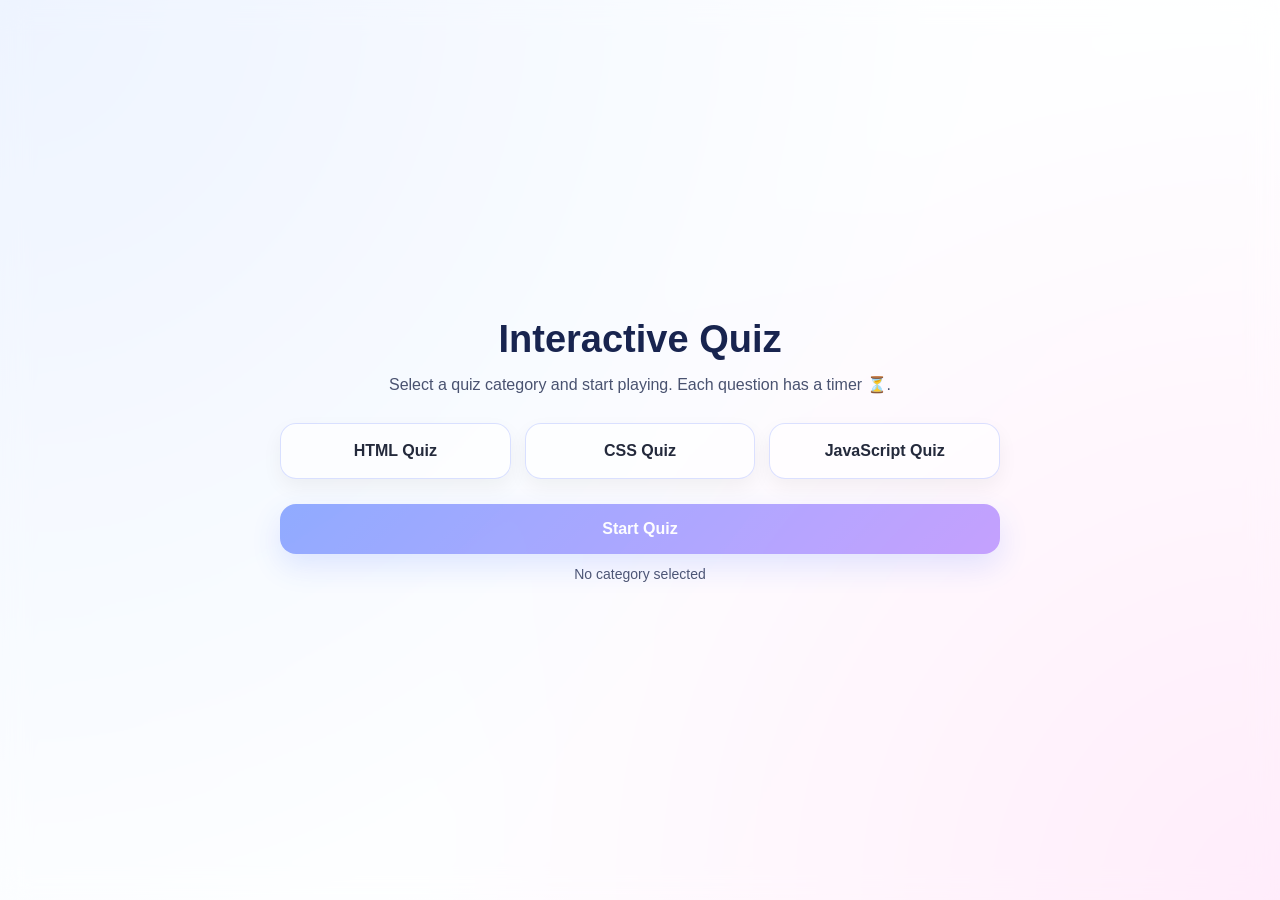
<file: quiz/index.html>
<!DOCTYPE html>
<html lang="en">

<head>
    <meta charset="UTF-8" />
    <meta name="viewport" content="width=device-width, initial-scale=1.0" />
    <title>Interactive Quiz</title>
    <link rel="stylesheet" href="style.css" />
</head>

<body>

    <main class="container">

        <section class="start-box" id="startBox">
            <h1 class="main-title">Interactive Quiz</h1>
            <p class="intro">
                Select a quiz category and start playing. Each question has a timer ⏳.
            </p>

            <div class="category-grid">
                <button class="cat-btn" data-category="html">HTML Quiz</button>
                <button class="cat-btn" data-category="css">CSS Quiz</button>
                <button class="cat-btn" data-category="js">JavaScript Quiz</button>
            </div>

            <button class="btn start-btn" id="startBtn" disabled>
        Start Quiz
      </button>

            <p class="note" id="selectedCategoryText">No category selected</p>
        </section>


        <section class="quiz-box hidden" id="quizBox">

            <div class="top-bar">
                <p class="badge" id="categoryBadge">Category</p>

                <div class="timer-box">
                    <span>⏳</span>
                    <span id="timerText">15</span>s
                </div>
            </div>

            <div class="progress-wrap">
                <div class="progress-bar" id="progressBar"></div>
            </div>

            <p class="progress-info" id="progressText">Question 1 of 5</p>

            <h2 id="questionText">Question will appear here</h2>

            <div class="options" id="optionsBox"></div>

            <div class="btn-area">
                <button id="nextBtn" class="btn" disabled>Next</button>
            </div>

        </section>

        <section class="result-box hidden" id="resultBox">
            <h2>Your Result</h2>

            <p class="score" id="scoreText">Score: 0/0</p>
            <p class="message" id="resultMessage">Message here</p>

            <div class="result-actions">
                <button id="restartBtn" class="btn">Restart</button>
                <button id="backBtn" class="btn secondary">Change Category</button>
            </div>
        </section>

    </main>

    <script src="script.js"></script>
</body>

</html>
</file>
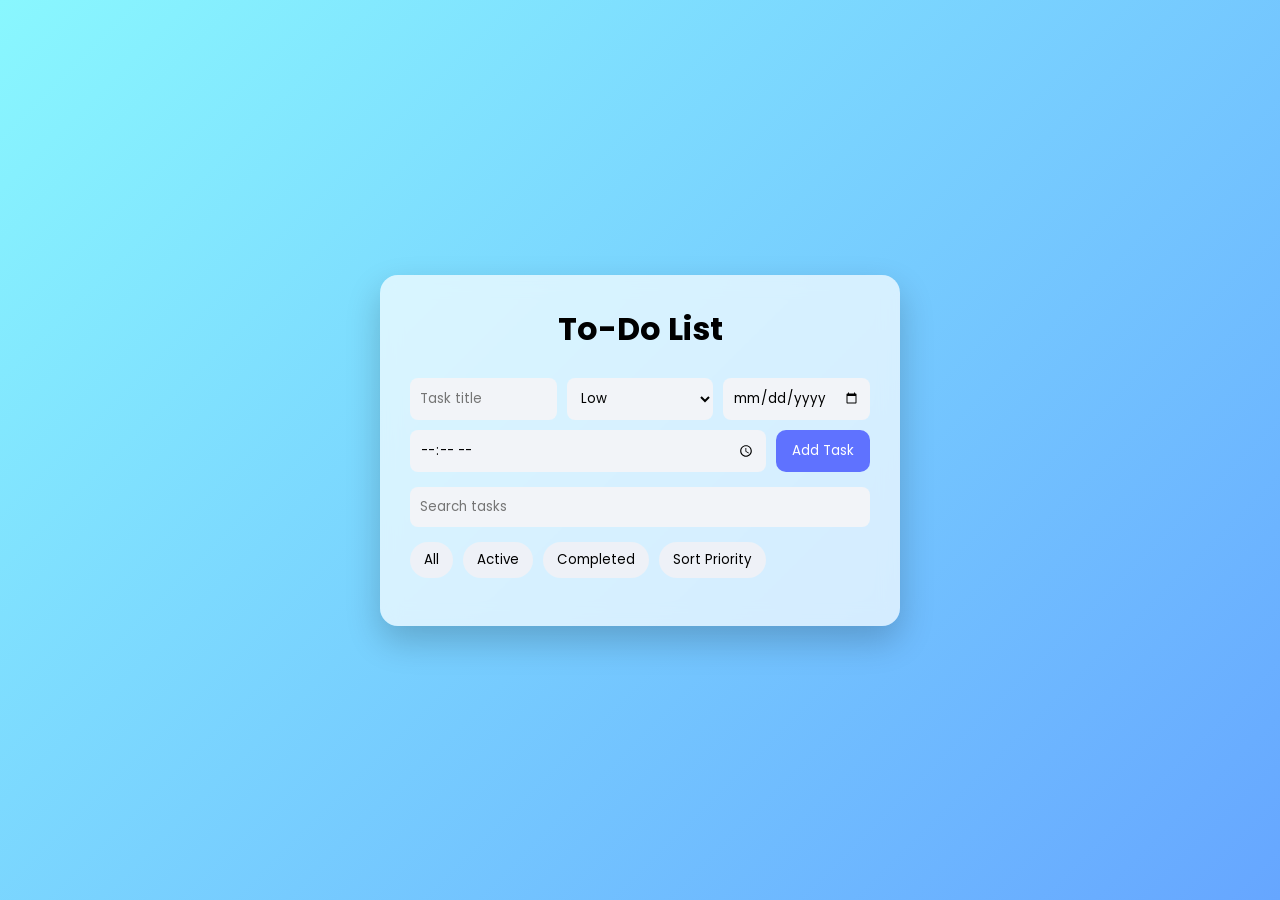
<file: To do list/index.html>
<!DOCTYPE html>
<html>

<head>
    <title>My To-Do List</title>

    <link rel="stylesheet" href="style.css">

    <link href="https://fonts.googleapis.com/css2?family=Poppins:wght@300;400;500;600&display=swap" rel="stylesheet">

</head>

<body>

    <div class="container">

        <h1>To-Do List</h1>

        <div class="input-area">

            <input id="taskTitle" placeholder="Task title">

            <select id="priority">
<option value="Low">Low</option>
<option value="Medium">Medium</option>
<option value="High">High</option>
</select>

            <input type="date" id="dueDate">

            <input type="time" id="dueTime">

            <button onclick="addTask()">Add Task</button>

        </div>

        <input id="searchBox" placeholder="Search tasks" onkeyup="searchTasks()">

        <div class="filters">

            <button onclick="setFilter('all')">All</button>

            <button onclick="setFilter('active')">Active</button>

            <button onclick="setFilter('done')">Completed</button>

            <button onclick="sortPriority()">Sort Priority</button>

        </div>

        <ul id="taskList"></ul>

        <p id="counter"></p>

    </div>

    <script src="script.js"></script>

</body>

</html>
</file>
<file: quiz/style.css>
* {
    margin: 0;
    padding: 0;
    box-sizing: border-box;
    font-family: "Poppins", Arial, sans-serif;
}

body {
    min-height: 100vh;
    background: radial-gradient(circle at top left, #d9e6ff, transparent 60%), radial-gradient(circle at bottom right, #ffd6f5, transparent 55%), linear-gradient(120deg, #f7fbff, #ffffff);
    display: flex;
    justify-content: center;
    align-items: center;
}

.container {
    width: 100%;
    height: 100vh;
    max-width: 100%;
    padding: 40px;
    background: rgba(255, 255, 255, 0.55);
    backdrop-filter: blur(14px);
    -webkit-backdrop-filter: blur(14px);
    border-radius: 0px;
    box-shadow: none;
    overflow: hidden;
    display: flex;
    flex-direction: column;
    justify-content: center;
    align-items: center;
}

.start-box,
.quiz-box,
.result-box {
    width: 100%;
    max-width: 720px;
}

.main-title {
    text-align: center;
    font-size: 38px;
    font-weight: 800;
    color: #18244f;
}

.intro {
    margin-top: 10px;
    text-align: center;
    font-size: 16px;
    color: #495270;
    line-height: 1.7;
}

.category-grid {
    display: grid;
    grid-template-columns: repeat(3, 1fr);
    gap: 14px;
    margin: 25px 0;
}

.cat-btn {
    border: 1px solid rgba(90, 120, 255, 0.22);
    background: rgba(255, 255, 255, 0.6);
    padding: 18px;
    border-radius: 16px;
    cursor: pointer;
    transition: 0.25s ease;
    font-size: 16px;
    color: #242a3c;
    font-weight: 600;
    box-shadow: 0px 8px 20px rgba(0, 0, 0, 0.05);
}

.cat-btn:hover {
    transform: translateY(-2px);
    background: rgba(232, 240, 255, 0.75);
}

.cat-btn.active {
    border: 2px solid rgba(42, 91, 255, 0.9);
    background: linear-gradient(135deg, rgba(42, 91, 255, 0.18), rgba(255, 214, 245, 0.25));
}

.note {
    margin-top: 12px;
    font-size: 14px;
    color: #4f5671;
    text-align: center;
}

.btn {
    width: 100%;
    border: none;
    padding: 16px;
    font-size: 16px;
    font-weight: 700;
    border-radius: 16px;
    cursor: pointer;
    transition: 0.25s ease;
    color: white;
    background: linear-gradient(135deg, #2a5bff, #8a4bff);
    box-shadow: 0px 12px 30px rgba(42, 91, 255, 0.28);
}

.btn:hover {
    transform: translateY(-2px);
    box-shadow: 0px 18px 40px rgba(42, 91, 255, 0.32);
}

.btn:disabled {
    opacity: 0.5;
    cursor: not-allowed;
}

.btn.secondary {
    background: linear-gradient(135deg, #222, #666);
    box-shadow: 0px 12px 30px rgba(0, 0, 0, 0.25);
}

.top-bar {
    display: flex;
    justify-content: space-between;
    align-items: center;
    margin-bottom: 18px;
}

.badge {
    font-size: 14px;
    padding: 8px 14px;
    border-radius: 999px;
    font-weight: 700;
    color: #2a5bff;
    background: rgba(42, 91, 255, 0.12);
}

.timer-box {
    display: flex;
    align-items: center;
    gap: 6px;
    padding: 8px 14px;
    border-radius: 999px;
    background: rgba(0, 0, 0, 0.05);
    font-size: 14px;
    font-weight: 700;
    color: #1a1f2e;
}

.timer-warning {
    animation: pulse 0.8s infinite;
    background: rgba(255, 0, 90, 0.12) !important;
    color: #ff005a !important;
}

@keyframes pulse {
    0% {
        transform: scale(1);
    }
    50% {
        transform: scale(1.03);
    }
    100% {
        transform: scale(1);
    }
}

.progress-wrap {
    width: 100%;
    height: 12px;
    border-radius: 999px;
    background: rgba(0, 0, 0, 0.06);
    overflow: hidden;
    margin-bottom: 10px;
}

.progress-bar {
    width: 0%;
    height: 100%;
    border-radius: 999px;
    background: linear-gradient(135deg, #2a5bff, #8a4bff);
    transition: width 0.35s ease;
}

.progress-info {
    text-align: center;
    font-size: 14px;
    margin-bottom: 18px;
    color: #4f5671;
}

#questionText {
    font-size: 22px;
    font-weight: 700;
    color: #1a1f2e;
    padding: 18px;
    border-radius: 18px;
    background: rgba(255, 255, 255, 0.7);
    box-shadow: 0px 10px 25px rgba(0, 0, 0, 0.06);
    margin-bottom: 20px;
    border: 1px solid rgba(120, 140, 255, 0.18);
}

.options {
    display: grid;
    grid-template-columns: 1fr 1fr;
    gap: 14px;
}

.option-btn {
    border: 1px solid rgba(90, 120, 255, 0.22);
    background: rgba(255, 255, 255, 0.6);
    padding: 16px;
    border-radius: 18px;
    cursor: pointer;
    transition: 0.25s ease;
    font-size: 15px;
    color: #242a3c;
    text-align: left;
    display: flex;
    align-items: center;
    justify-content: space-between;
    box-shadow: 0px 8px 20px rgba(0, 0, 0, 0.05);
}

.option-btn:hover {
    transform: translateY(-2px);
    border-color: rgba(42, 91, 255, 0.55);
    background: rgba(232, 240, 255, 0.75);
}

.option-btn::after {
    content: "→";
    font-weight: 800;
    opacity: 0.35;
}

.option-btn.selected {
    border: 2px solid rgba(42, 91, 255, 0.9);
    background: linear-gradient(135deg, rgba(42, 91, 255, 0.2), rgba(255, 214, 245, 0.35));
}

.option-btn.selected::after {
    content: "✓";
    opacity: 1;
}

.option-btn.correct {
    border: 2px solid rgba(0, 200, 120, 0.8);
    background: rgba(0, 200, 120, 0.12);
}

.option-btn.wrong {
    border: 2px solid rgba(255, 0, 90, 0.75);
    background: rgba(255, 0, 90, 0.12);
}

.option-btn.disabled {
    pointer-events: none;
    opacity: 0.95;
}

.btn-area {
    margin-top: 22px;
    display: flex;
    justify-content: center;
}

.result-box {
    text-align: center;
}

.result-box h2 {
    font-size: 28px;
    font-weight: 800;
    color: #17214a;
}

.score {
    font-size: 22px;
    font-weight: 800;
    color: #2a5bff;
    margin-top: 12px;
}

.message {
    margin-top: 10px;
    font-size: 16px;
    color: #2a2f44;
}

.result-actions {
    margin-top: 20px;
    display: grid;
    grid-template-columns: 1fr 1fr;
    gap: 14px;
}

.hidden {
    display: none;
}

@media (max-width: 700px) {
    .container {
        padding: 22px;
    }
    .category-grid {
        grid-template-columns: 1fr;
    }
    .options {
        grid-template-columns: 1fr;
    }
    .result-actions {
        grid-template-columns: 1fr;
    }
    .main-title {
        font-size: 30px;
    }
}
</file>
<file: To do list/style.css>
* {
    margin: 0;
    padding: 0;
    box-sizing: border-box;
    font-family: "Poppins", sans-serif;
}

body {
    height: 100vh;
    display: flex;
    justify-content: center;
    align-items: center;
    background: linear-gradient(135deg, #89f7fe, #66a6ff);
}

.container {
    max-width: 520px;
    width: 90%;
    padding: 30px;
    border-radius: 18px;
    background: rgba(255, 255, 255, 0.7);
    backdrop-filter: blur(10px);
    box-shadow: 0 15px 35px rgba(0, 0, 0, 0.2);
}

h1 {
    text-align: center;
    margin-bottom: 25px;
}

.input-area {
    display: flex;
    gap: 10px;
    margin-bottom: 15px;
    flex-wrap: wrap;
}

.input-area input,
.input-area select {
    flex: 1;
    min-width: 120px;
    padding: 10px;
    border-radius: 8px;
    border: none;
    background: #f2f4f8;
    outline: none;
}

.input-area button {
    padding: 10px 16px;
    border: none;
    border-radius: 10px;
    background: #5f72ff;
    color: white;
    cursor: pointer;
}

.input-area button:hover {
    background: #4c5cff;
}

#searchBox {
    width: 100%;
    padding: 10px;
    border-radius: 8px;
    border: none;
    background: #f2f4f8;
    margin-bottom: 15px;
}

.filters {
    margin-bottom: 18px;
}

.filters button {
    padding: 8px 14px;
    border: none;
    border-radius: 20px;
    background: #eef1f7;
    margin-right: 6px;
    cursor: pointer;
}

.filters button:hover {
    background: #5f72ff;
    color: white;
}

ul {
    list-style: none;
}

li {
    background: white;
    padding: 12px;
    border-radius: 10px;
    margin-bottom: 8px;
    display: flex;
    justify-content: space-between;
    align-items: center;
    box-shadow: 0 4px 12px rgba(0, 0, 0, 0.08);
}

.done span {
    text-decoration: line-through;
    color: #999;
}

.high span {
    color: #ff4d6d;
}

.medium span {
    color: #ff9f1c;
}

.low span {
    color: #2ec4b6;
}

.overdue {
    background: #ffeaea;
    border-left: 4px solid red;
}

li button {
    border: none;
    padding: 6px 8px;
    border-radius: 6px;
    cursor: pointer;
    margin-left: 5px;
}

li button:nth-child(2) {
    background: #ffd166;
}

li button:nth-child(3) {
    background: #ef476f;
    color: white;
}

#counter {
    margin-top: 15px;
    text-align: center;
    font-weight: 500;
}
</file>
